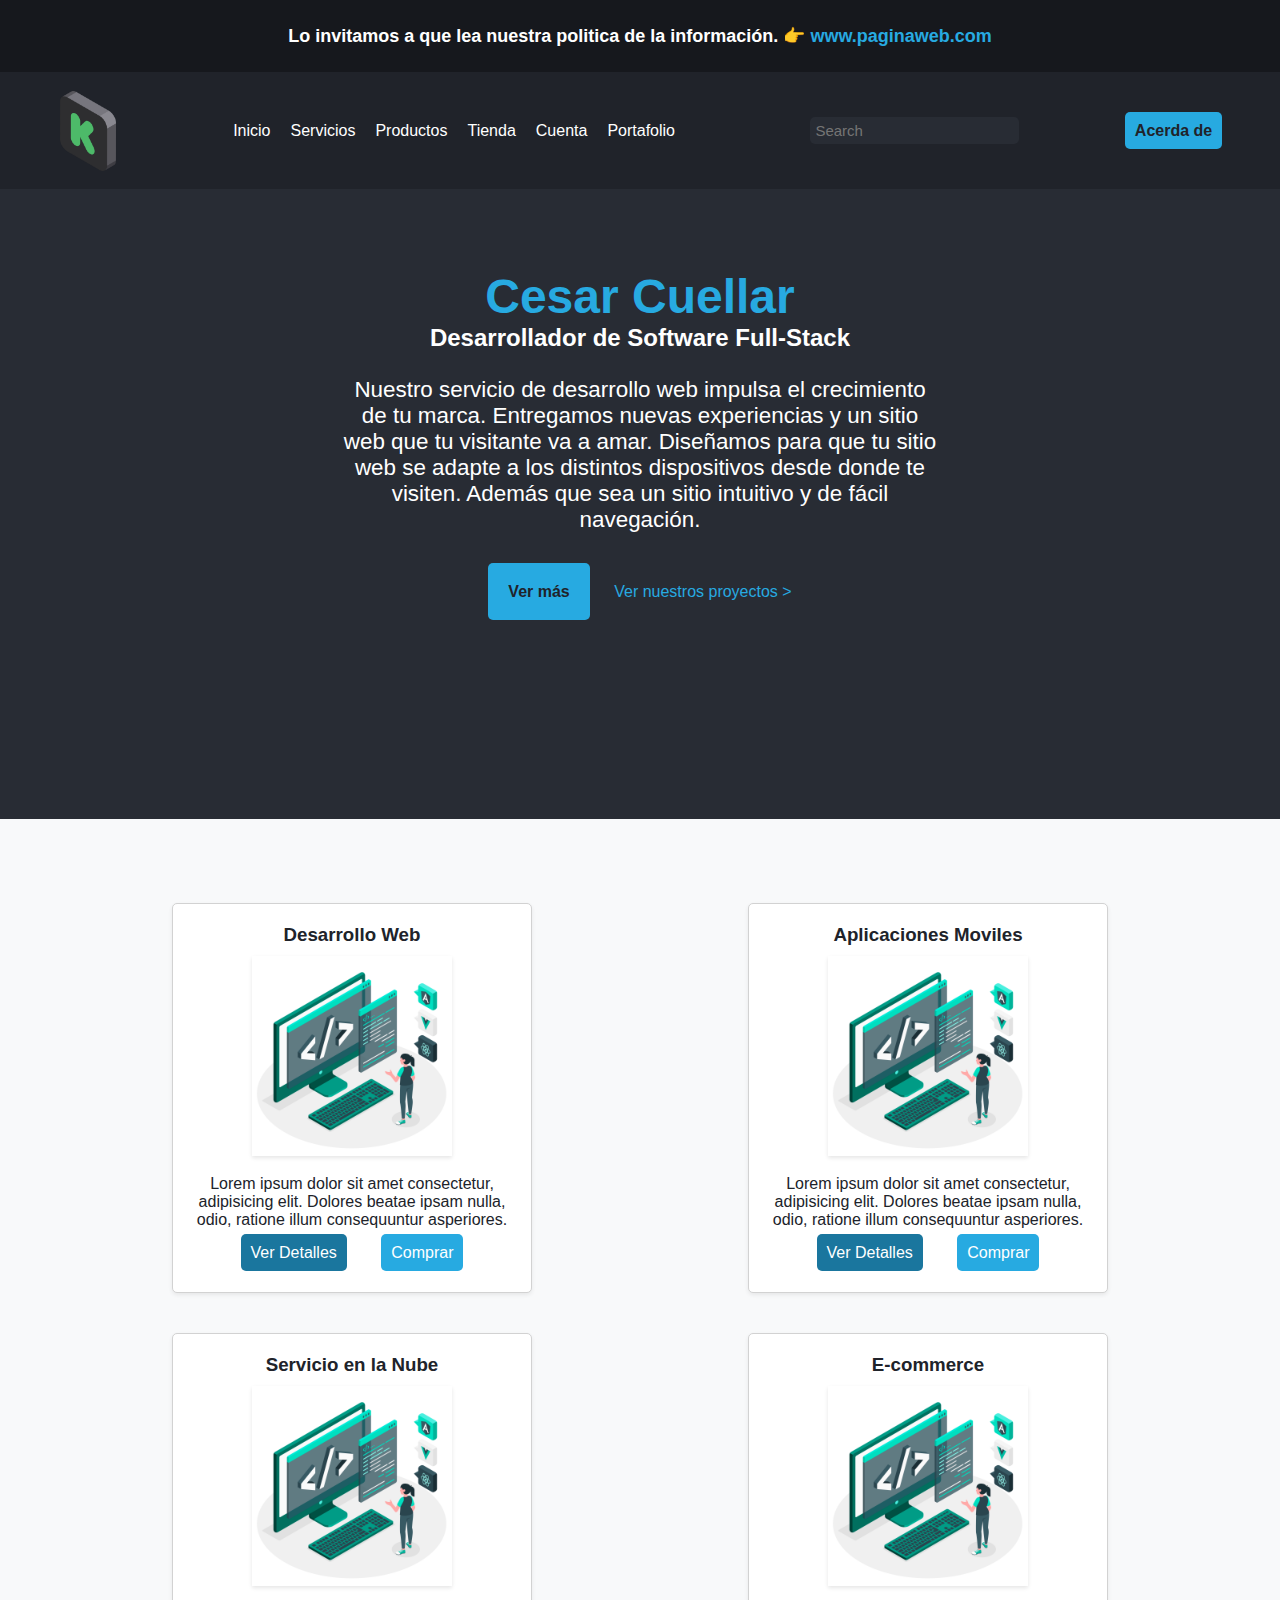
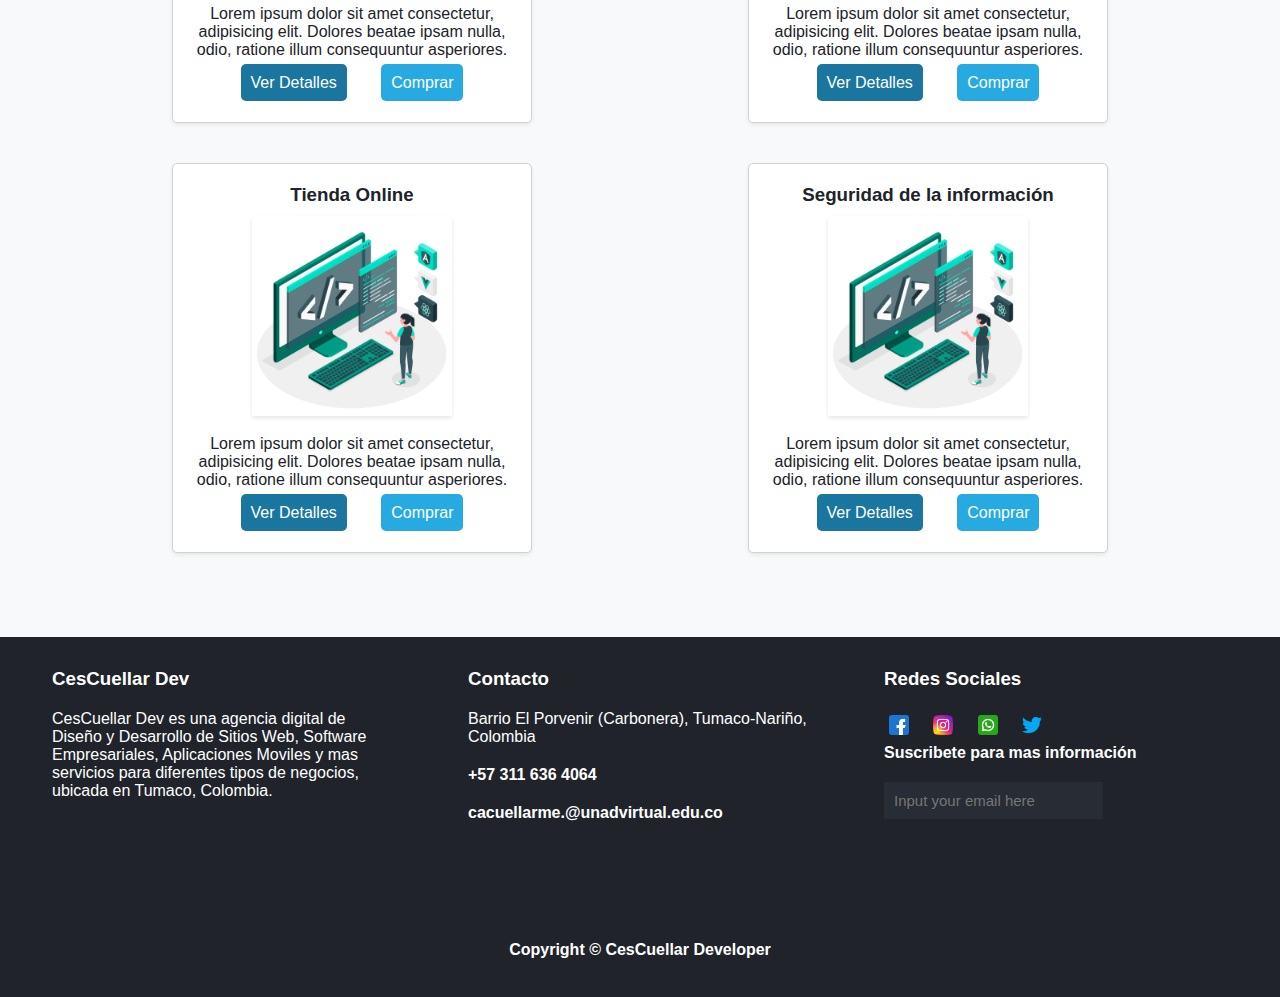
<file: index.html>
<!DOCTYPE html>
<html lang="es">
<head>
    <meta charset="UTF-8">
    <meta http-equiv="X-UA-Compatible" content="IE=edge">
    <meta name="viewport" content="width=device-width, initial-scale=1.0">
    <meta property="og:type" content="article">
    <meta property="og:title" content="Portafolio | Cesar Cuellar">
    <meta property="og:url" content="https://cacuellarme.github.io/">
    <meta property="og:image" content="https://raw.githubusercontent.com/cacuellarme/cacuellarme.github.io/main/opengra.jpg">
    <meta property="og:description" content="Portafolio personal de Cesar Cuellar para mostrar sus conocimientos de Desarrollo Web">
    <link rel="stylesheet" href="estilos.css">
    <link class="favicon" rel="shortcut icon" href="favicon.ico" type="image/x-icon">
    <link rel="preconnect" href="https://fonts.googleapis.com">
    <link rel="preconnect" href="https://fonts.gstatic.com" crossorigin>
    <link href="https://fonts.googleapis.com/css2?family=Montserrat:wght@500&display=swap" rel="stylesheet">
    <title>Cesar Cuellar</title>
</head>
<body>
    <div class="superior">
        <span class="enlace">Lo invitamos a que lea nuestra politica de la información.
        👉 <strong>www.paginaweb.com</strong></span>
    </div>
    <div class="cabezera">
        <img class="logo" src="pedal-de-arranque.png" alt="logo">
        <nav>
            <ul class="lista">
                <li class="item"><a href="">Inicio</a></li>
                <li class="item"><a href="">Servicios</a></li>
                <li class="item"><a href="">Productos</a></li>
                <li class="item"><a href="">Tienda</a></li>
                <li class="item"><a href="">Cuenta</a></li>
                <li class="item"><a href="portafolio.html">Portafolio</a></li>
            </ul>
        </nav>
        <input type="search" name="buscar" id="buscar" class="buscar" placeholder="Search">
        <div class="item2">
            <a class="contacto" href="#">Acerda de</a>
        </div>
        <img src="bars-solid.svg" class="hambu" id="hambuid">
    </div>
    <div class="header">
        <h1 class="titulo">Cesar Cuellar</h1>
        <h2 class="subtitulo">Desarrollador de Software Full-Stack</h2>
        <p class="parrafo">Nuestro servicio de desarrollo web impulsa el crecimiento de tu marca. Entregamos nuevas experiencias y un sitio web que
        tu visitante va a amar. Diseñamos para que tu sitio web se adapte a los distintos dispositivos desde donde te visiten.
        Además que sea un sitio intuitivo y de fácil navegación.</p>
        <a class="a1" href="#">Ver más</a>
        <a class="a2" href="#">Ver nuestros proyectos ></a>
    </div>
    <div class="caja">
        <div class="tarjeta">
            <h3>Desarrollo Web</h3>
            <img src="3094293.jpg" alt="">
            <p>Lorem ipsum dolor sit amet consectetur, adipisicing elit. Dolores beatae ipsam nulla, odio, ratione illum consequuntur asperiores.</p>
            <a class="p1" href="#">Ver Detalles</a>
            <a class="p2" href="#">Comprar</a>
        </div>
        <div class="tarjeta">
            <h3>Aplicaciones Moviles</h3>
            <img src="3094293.jpg" alt="">
            <p>Lorem ipsum dolor sit amet consectetur, adipisicing elit. Dolores beatae ipsam nulla, odio, ratione illum consequuntur asperiores.</p>
            <a class="p1" href="#">Ver Detalles</a>
            <a class="p2" href="#">Comprar</a>
        </div>
        <div class="tarjeta">
            <h3>Servicio en la Nube</h3>
            <img src="3094293.jpg" alt="">
            <p>Lorem ipsum dolor sit amet consectetur, adipisicing elit. Dolores beatae ipsam nulla, odio, ratione illum consequuntur asperiores.</p>
            <a class="p1" href="#">Ver Detalles</a>
            <a class="p2" href="#">Comprar</a>
        </div>
        <div class="tarjeta">
            <h3>E-commerce</h3>
            <img src="3094293.jpg" alt="">
            <p>Lorem ipsum dolor sit amet consectetur, adipisicing elit. Dolores beatae ipsam nulla, odio, ratione illum consequuntur asperiores.</p>
            <a class="p1" href="#">Ver Detalles</a>
            <a class="p2" href="#">Comprar</a>
        </div>
        <div class="tarjeta">
            <h3>Tienda Online</h3>
            <img src="3094293.jpg" alt="">
            <p>Lorem ipsum dolor sit amet consectetur, adipisicing elit. Dolores beatae ipsam nulla, odio, ratione illum consequuntur asperiores.</p>
            <a class="p1" href="#">Ver Detalles</a>
            <a class="p2" href="#">Comprar</a>
        </div>
        <div class="tarjeta">
            <h3>Seguridad de la información</h3>
            <img src="3094293.jpg" alt="">
            <p>Lorem ipsum dolor sit amet consectetur, adipisicing elit. Dolores beatae ipsam nulla, odio, ratione illum consequuntur asperiores.</p>
            <a class="p1" href="#">Ver Detalles</a>
            <a class="p2" href="#">Comprar</a>
        </div>
    </div>
    <div class="piedepagina">
        <footer>
            <div class="footer1">
                <h3>CesCuellar Dev</h3>
                <span class="span-footer">CesCuellar Dev es una agencia digital de Diseño y Desarrollo de Sitios Web, Software Empresariales, Aplicaciones Moviles y mas servicios para diferentes tipos de negocios, ubicada en Tumaco, Colombia.</span>
            </div>
            <div class="footer2">
                <h3>Contacto</h3>
                <span class="span-footer">Barrio El Porvenir (Carbonera), Tumaco-Nariño, Colombia</span>
                <h4>+57 311 636 4064</h4>
                <h4>cacuellarme.@unadvirtual.edu.co</h4>
            </div>
            <div class="footer3">
                <h3>Redes Sociales</h3>
                <a href="https://www.facebook.com/cescuellar07/" target="_blank"><img src="facebook.png" alt="facebook" class="icono"></a>
                <a href="https://www.instagram.com/cacuellarme/" target="_blank"><img src="instagram.png" alt="instagram" class="icono"></a>
                <a href="http://wa.me/+573116364064" target="_blank"><img src="whatsapp.png" alt="whatsapp" class="icono"></a>
                <a href="https://x.com/Alexandercapo_?t=fY0T7c4o9Ieg1WZdge59UQ&s=08" target="_blank"><img src="gorjeo.png" alt="twitter" class="icono"></a>
                <h4>Suscribete para mas información</h4>
                <input type="email" name="enviar" id="enviar" class="enviar" placeholder="Input your email here">
            </div>
            <div class="footer4">
                <h4>Copyright &copy CesCuellar Developer</h4>
            </div>
        </footer>
    </div>
    
    <script src="javascript.js"></script>
</body>
</html>
</file>
<file: estilos.css>
*{
    box-sizing: border-box;
    margin: 0;
    padding: 0;
    font-family: 'Roboto', sans-serif;
}

body{
    background-color: #f8f9fa;
    overflow-x: hidden;
}


.superior{
    height: 8vh;
    background-color: #16181d;
    color: #fff;
    font-weight: bold;
    font-size: 18px;
    display: flex;
    justify-content: center;
    align-items: center;
    text-align: center;
}

span > strong{
    color: #27aae1;
}

.enlace{
    color: #fff;
    cursor: pointer;
}

.cabezera{
    display: flex;
    justify-content: space-around;
    align-items: center;
    background-color: #20232a;
    height: 13vh;
}

.logo{
    width: 80px;
    height: 80px;
    cursor: pointer;
}

.lista{
    display: flex;
    list-style: none;
}

.item a{
    text-decoration: none;
    padding: 10px;
    font-size: 1rem;
    color: #fff;
    transition: all .3s ease-in-out;
}

.item a:hover{
    background-color: #27aae1;
    color: #20232a;
    border-radius: 5px;
}


.item2 a{
    text-decoration: none;
    font-size: 1rem;
    font-weight: bold;
    color: #20232a;
    padding: 10px;
    margin: 10px;
    background-color: #27aae1;
    border-radius: 5px;
}

.item2 a:hover{
    background-color: #fff;
    transition: all .3s ease-in-out;
}

.buscar{
    padding: 5px;
    border-radius: 5px;
    background-color: #282c34;
    border-style: none;
    color: #fff;
    font-size: 15px;
    margin-left: 30px;
}


.header{
    text-align: center;
    height: 70vh;
    background-color: #282c34;
    padding: 80px 20px;
}

.titulo{
    
    font-size: 3rem;
    color: #27aae1;
}

.subtitulo{
    color: #fff;
}

.parrafo{
    margin: 25px 300px 50px 300px;
    font-size: 1.4rem;
    color: #fff;
    padding: 0 20px;
}

.a1{
    color: #20232a;
    text-decoration: none;
    font-size: 1rem;
    padding: 20px;
    margin: 10px;
    background-color: #27aae1;
    font-weight: bold;
    border-radius: 5px;
}

.a2{
    color: #27aae1;
    text-decoration: none;
    font-size: 1rem;
    margin: 10px;
}

.a1:hover{
    background-color: #fff;
    transition: all .3s ease-in-out;
}

.a2:hover{
    color: #fff;
    transition: all .3s ease-in-out;
}

.caja{
    margin: 5%;
    display: flex;
    justify-content: space-around;
    flex-wrap: wrap;
}

.tarjeta{
    width: 360px;
    height: 390px;
    border: 1px solid #d2d2d2;    
    margin: 20px;
    background-color: #fff;
    border-radius: 5px;
    box-shadow: 0 .125rem .25rem rgba(0,0,0,.075);
    text-align: center;
}

.tarjeta h3{
    margin-top: 20px;
    margin-bottom: 10px;
    text-align: center;
    color: #20232a;
}

.tarjeta img{
    width: 200px;
    height: 200px;
    box-shadow: 0 .125rem .25rem rgba(0,0,0,.1);
    transition: all .3s ease-in-out;
}

.tarjeta img:hover{
    transform: scale3d(1.1, 1.1, 1.1);
    
    
}
.tarjeta p{
    color: #20232a;
    margin: 15px;
}

.tarjeta .p1{
    margin: 15px;
    text-decoration: none;
    padding: 10px;
    background-color: #1a769e;
    color: #16181d;
    color: #fff;
    border-radius: 5px;
}


.tarjeta .p2{
    margin: 15px;
    text-decoration: none;
    padding: 10px;
    background-color: #27aae1;
    color: #16181d;
    border-radius: 5px;
    color: #fff;
}

.piedepagina footer{
    width: 100vw;
    height: 40vh;
    background-color: #20232a;
    display: flex;
    justify-content: space-evenly;
    align-items: center;
    flex-wrap: wrap;
    color: #fff;
    
}

/*//////////////////***/

.footer1, .footer2, .footer3{
    width: 30vw;
    height: 30vh;
}

.footer1, .footer2{
    display: flex;
    flex-direction: column;
    gap: 20px 0;
    padding: 20px;
}

.footer3{
    padding: 20px;
}

.footer3 *{
    margin: 0 10px 20px 0;
}


.footer4{
    width: 100vw;
    height: 5vh;
    text-align: center;
}

/*///////////////// ***/



/*/////////////// */




.footer3  .icono{
    width: 20px;
    height: 20px;
    margin: 5px;
}

.enviar{
    padding: 10px;
    background-color:#282c34;
    font-size: 15px;
    border-style: none;
    color: lightgrey;
}



.hambu{
    width: 20px;
    height: auto;
    display: none;
    cursor: pointer;
    
}


@media screen and (max-width:875px) {
    .hambu{
        display: block;
        margin-right: 10px;
        filter: invert(1);
    }

    .lista{
        left: 0;
        top: 21vh;
        width: 100vw;
        height: 70%;
        background: #fafafa10;
        
        backdrop-filter: blur(10px);
        position: absolute;
        display: flex;
        flex-direction: column;
        justify-content: space-around;
        align-items: center;
        border-radius: 0 0 10px 0;
        transition: transform 0.3s;
        transform: translateX(-100vw);
               
    }

    
    .cambio{
        transform: translateX(0);
    }


    .contacto{
        display: none;
    }

}









@media screen and (max-width:870px) {
    .piedepagina footer{
        width: 100vw;
        height: auto;
        display: flex;
        flex-direction: column;
        gap: 10px 0;
        padding: 20px 0;
    }

    .footer1, .footer2, .footer3{
        width: 60vw;
        height: 30vh;
        
    }

}




@media screen and (max-width:678px) {

    .tarjeta{
        width: 360px;
        height: 410px;
        border: 1px solid #d2d2d2;    
        margin: 20px;
        background-color: #fff;
        border-radius: 5px;
        box-shadow: 0 .125rem .25rem rgba(0,0,0,.075);
        text-align: center;
    }

    .tarjeta p{
        color: #20232a;
        margin: 15px;
        font-size: .9rem;
    }

    .span-footer{
        font-size: .9rem;
    }

}
</file>
